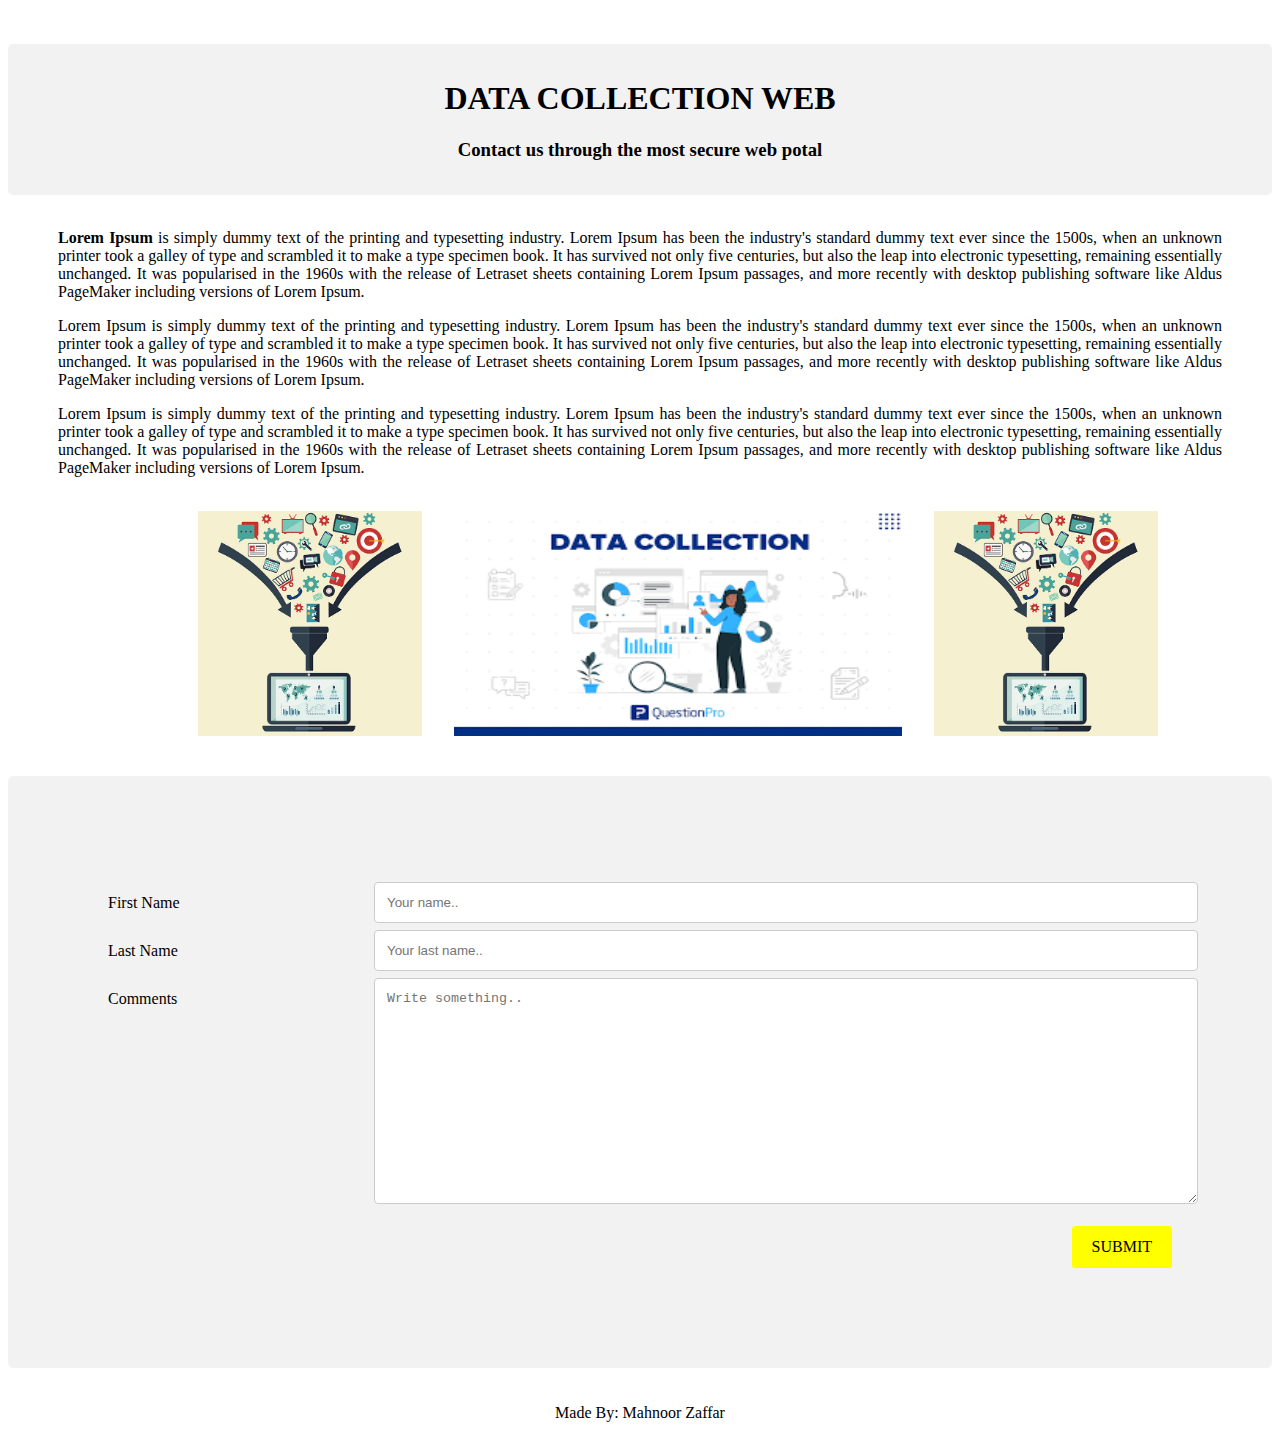
<file: index.html>
<!DOCTYPE html>
<html lang="en">

<head>
    <meta charset="UTF-8">
    <meta http-equiv="X-UA-Compatible" content="IE=edge">
    <meta name="viewport" content="width=device-width, initial-scale=1.0">
    <title>SOFTOO BOOCAMP</title>
    <link rel="stylesheet" href="style.css">
</head>

<body>
    <div class="nav">
        <ul>
            <li><a href="">HOME</a></li>
            <li><a href=" ">ABOUT</a></li>
            <li><a href="">CONTACT</a></li>
        </ul>
    </div>
    <br><br>
    <div class="heading">
        <h1>DATA COLLECTION WEB</h1>
        <h3>Contact us through the most secure web potal</h3>
    </div>
    
    <!-- <div class="links">
        <a href="https://www.google.com" target="blank" title="google.com">Google</a>
        <a href="" title="gmail.com">Gmail</a>
        <br>
        <br>
    </div>
    <div>
        <a href="https://www.w3schools.com" target="blank">
            <img src="[data-uri]"
                alt="w3schools logo" height=100 width="100" title="w3schools">
        </a>
    </div> -->
    <div class="paragraph">
        <br>
        <p><b>Lorem Ipsum</b> is simply dummy text of the printing and typesetting industry. Lorem Ipsum has been the
            industry's standard dummy text ever since the 1500s, when an unknown printer took a galley of type and
            scrambled it to make a type specimen book. It has survived not only five centuries, but also the leap into
            electronic typesetting, remaining essentially unchanged. It was popularised in the 1960s with the release of
            Letraset sheets containing Lorem Ipsum passages, and more recently with desktop publishing software like
            Aldus PageMaker including versions of Lorem Ipsum.
        </p>
        <p>Lorem Ipsum is simply dummy text of the printing and typesetting industry. Lorem Ipsum has been the
            industry's standard dummy text ever since the 1500s, when an unknown printer took a galley of type and
            scrambled it to make a type specimen book. It has survived not only five centuries, but also the leap into
            electronic typesetting, remaining essentially unchanged. It was popularised in the 1960s with the release of
            Letraset sheets containing Lorem Ipsum passages, and more recently with desktop publishing software like
            Aldus PageMaker including versions of Lorem Ipsum.
        </p>
        <p>Lorem Ipsum is simply dummy text of the printing and typesetting industry. Lorem Ipsum has been the
            industry's standard dummy text ever since the 1500s, when an unknown printer took a galley of type and
            scrambled it to make a type specimen book. It has survived not only five centuries, but also the leap into
            electronic typesetting, remaining essentially unchanged. It was popularised in the 1960s with the release of
            Letraset sheets containing Lorem Ipsum passages, and more recently with desktop publishing software like
            Aldus PageMaker including versions of Lorem Ipsum.
        </p>
    </div>
    <br>
    <div class="img">
        <img src="image.png" alt="data image" height="225" width="224"> &nbsp;&nbsp;&nbsp;&nbsp;&nbsp;&nbsp;
        <img src="download.png" alt="data image" height="225" width="448"> &nbsp;&nbsp;&nbsp;&nbsp;&nbsp;&nbsp;
        <img src="image.png" alt="data image" height="225" width="224"> 
    </div>
    <br><br>
    <div class="container">
        <form>
            <div class="row">
                <div class="col-25">
                    <label for="fname">First Name</label>
                </div>
                <div class="col-75">
                    <input type="text" id="fname" name="firstname" placeholder="Your name..">
                </div>
            </div>
            <div class="row">
                <div class="col-25">
                    <label for="lname">Last Name</label>
                </div>
                <div class="col-75">
                    <input type="text" id="lname" name="lastname" placeholder="Your last name..">
                </div>
            </div>
            <div class="row">
                <div class="col-25">
                    <label for="subject">Comments</label>
                </div>
                <div class="col-75">
                    <textarea id="subject" name="subject" placeholder="Write something.."
                        style="height:200px"></textarea>
                </div>
            </div>
            <br>
            <div class="row">
                <a href="table.html" target="_blank">SUBMIT</a>
            </div>
        </form>
    </div>
    <div class="footer">
        <br><br>
        <footer style="text-align: center">
            Made By: Mahnoor Zaffar
        </footer>
    </div>
</body>

</html>
</file>
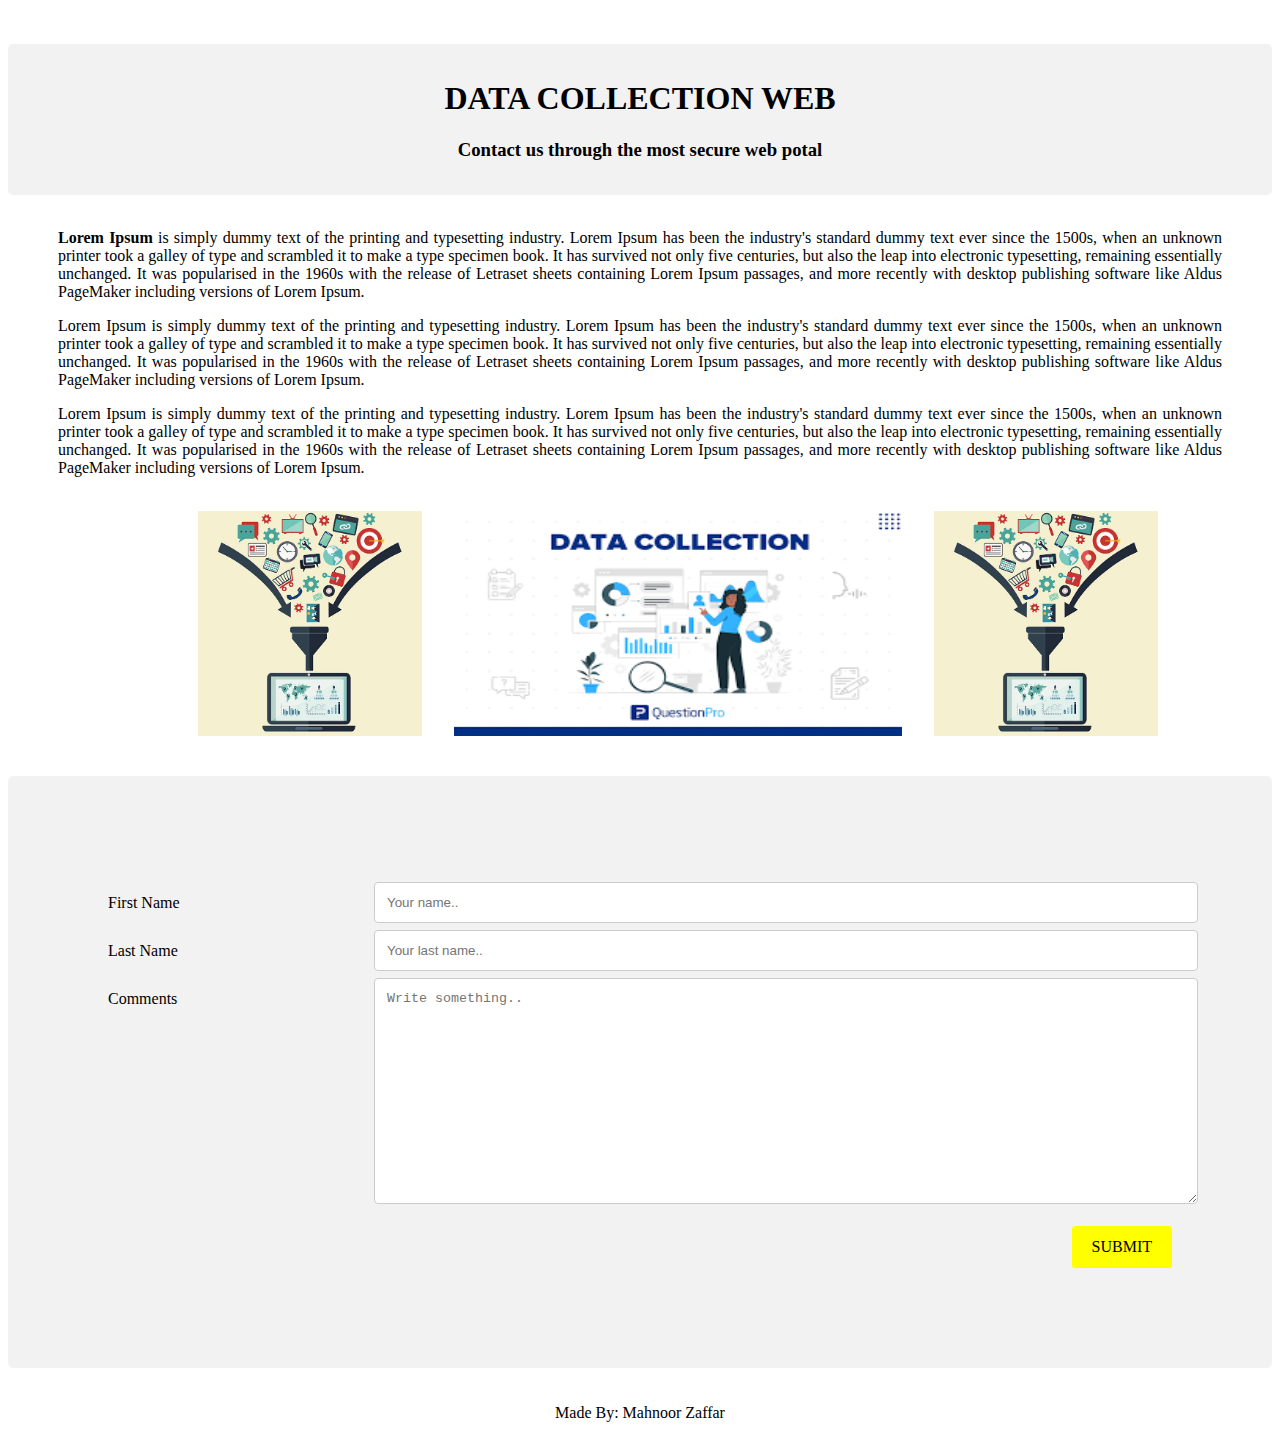
<file: HTML_Folder/index.html>
<!DOCTYPE html>
<html lang="en">

<head>
    <meta charset="UTF-8">
    <meta http-equiv="X-UA-Compatible" content="IE=edge">
    <meta name="viewport" content="width=device-width, initial-scale=1.0">
    <title>SOFTOO BOOCAMP</title>
    <link rel="stylesheet" href="style.css">
</head>

<body>
    <div class="nav">
        <ul>
            <li><a href="">HOME</a></li>
            <li><a href=" ">ABOUT</a></li>
            <li><a href="">CONTACT</a></li>
        </ul>
    </div>
    <br><br>
    <div class="heading">
        <h1>DATA COLLECTION WEB</h1>
        <h3>Contact us through the most secure web potal</h3>
    </div>
    
    <!-- <div class="links">
        <a href="https://www.google.com" target="blank" title="google.com">Google</a>
        <a href="" title="gmail.com">Gmail</a>
        <br>
        <br>
    </div>
    <div>
        <a href="https://www.w3schools.com" target="blank">
            <img src="[data-uri]"
                alt="w3schools logo" height=100 width="100" title="w3schools">
        </a>
    </div> -->
    <div class="paragraph">
        <br>
        <p><b>Lorem Ipsum</b> is simply dummy text of the printing and typesetting industry. Lorem Ipsum has been the
            industry's standard dummy text ever since the 1500s, when an unknown printer took a galley of type and
            scrambled it to make a type specimen book. It has survived not only five centuries, but also the leap into
            electronic typesetting, remaining essentially unchanged. It was popularised in the 1960s with the release of
            Letraset sheets containing Lorem Ipsum passages, and more recently with desktop publishing software like
            Aldus PageMaker including versions of Lorem Ipsum.
        </p>
        <p>Lorem Ipsum is simply dummy text of the printing and typesetting industry. Lorem Ipsum has been the
            industry's standard dummy text ever since the 1500s, when an unknown printer took a galley of type and
            scrambled it to make a type specimen book. It has survived not only five centuries, but also the leap into
            electronic typesetting, remaining essentially unchanged. It was popularised in the 1960s with the release of
            Letraset sheets containing Lorem Ipsum passages, and more recently with desktop publishing software like
            Aldus PageMaker including versions of Lorem Ipsum.
        </p>
        <p>Lorem Ipsum is simply dummy text of the printing and typesetting industry. Lorem Ipsum has been the
            industry's standard dummy text ever since the 1500s, when an unknown printer took a galley of type and
            scrambled it to make a type specimen book. It has survived not only five centuries, but also the leap into
            electronic typesetting, remaining essentially unchanged. It was popularised in the 1960s with the release of
            Letraset sheets containing Lorem Ipsum passages, and more recently with desktop publishing software like
            Aldus PageMaker including versions of Lorem Ipsum.
        </p>
    </div>
    <br>
    <div class="img">
        <img src="image.png" alt="data image" height="225" width="224"> &nbsp;&nbsp;&nbsp;&nbsp;&nbsp;&nbsp;
        <img src="download.png" alt="data image" height="225" width="448"> &nbsp;&nbsp;&nbsp;&nbsp;&nbsp;&nbsp;
        <img src="image.png" alt="data image" height="225" width="224"> 
    </div>
    <br><br>
    <div class="container">
        <form>
            <div class="row">
                <div class="col-25">
                    <label for="fname">First Name</label>
                </div>
                <div class="col-75">
                    <input type="text" id="fname" name="firstname" placeholder="Your name..">
                </div>
            </div>
            <div class="row">
                <div class="col-25">
                    <label for="lname">Last Name</label>
                </div>
                <div class="col-75">
                    <input type="text" id="lname" name="lastname" placeholder="Your last name..">
                </div>
            </div>
            <div class="row">
                <div class="col-25">
                    <label for="subject">Comments</label>
                </div>
                <div class="col-75">
                    <textarea id="subject" name="subject" placeholder="Write something.."
                        style="height:200px"></textarea>
                </div>
            </div>
            <br>
            <div class="row">
                <a href="table.html" target="_blank">SUBMIT</a>
            </div>
        </form>
    </div>
    <div class="footer">
        <br><br>
        <footer style="text-align: center">
            Made By: Mahnoor Zaffar
        </footer>
    </div>
</body>

</html>
</file>
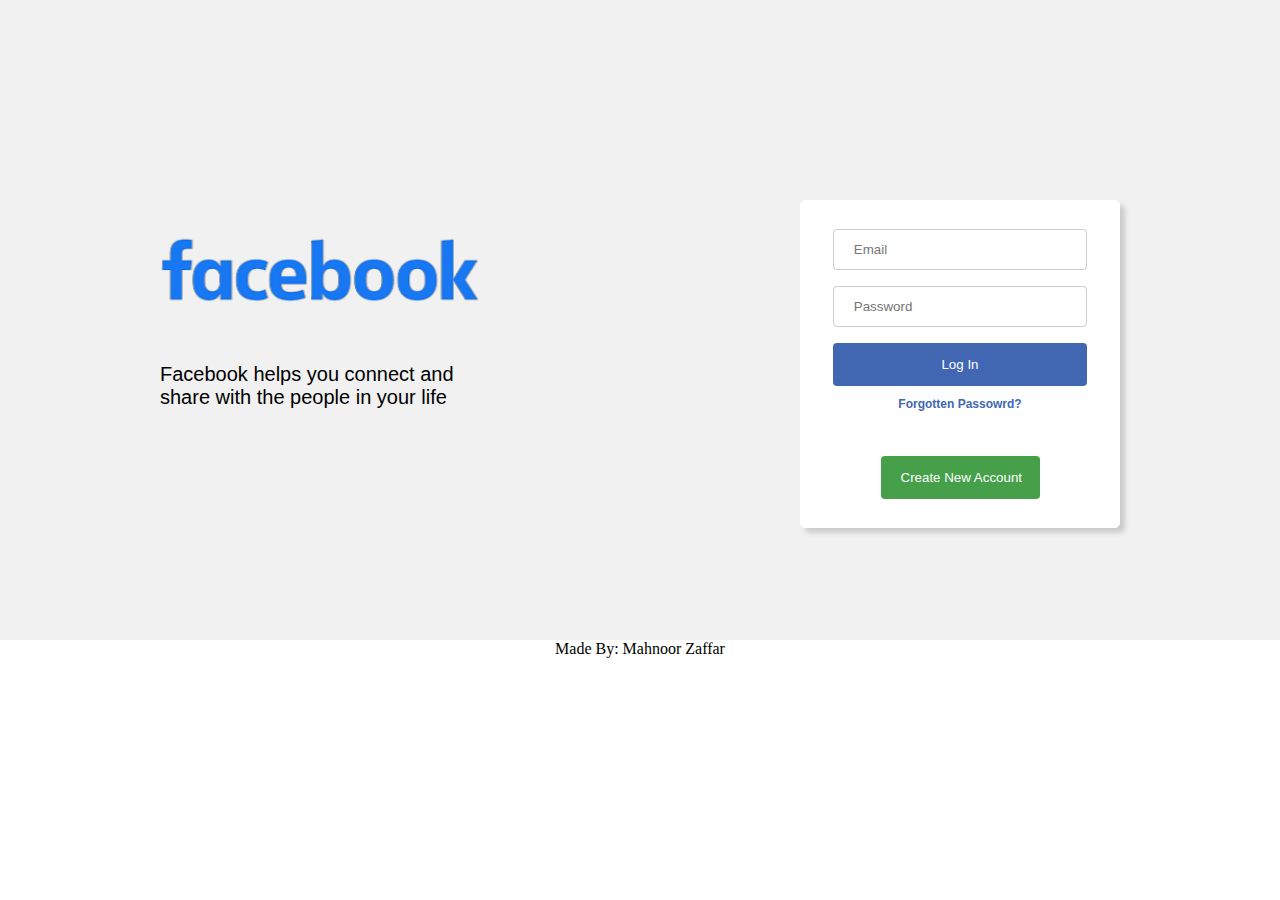
<file: HTML_Folder/Day 3/index.html>
<!DOCTYPE html>
<html lang="en">
<head>
    <meta charset="UTF-8">
    <meta http-equiv="X-UA-Compatible" content="IE=edge">
    <meta name="viewport" content="width=device-width, initial-scale=1.0">
    <title>Day 03 | Softoo</title>
    <link rel="stylesheet" href="styles.css">
</head>
<body>
    <div class="row">
        <div class="column" style="background-color:#f1f1f1; align-items: justify;">
            <div class="logo">
                <img src="logo1.png" alt="Facebook_logo" style="width: 100%";>
                <p>Facebook helps you connect and share with the people in your life</p>
            </div>
        </div>
        <div class="column" style="background-color:#f1f1f1;">
            <div class="container" style="background-color: white;">
                <div class="log">
                    <input type="email" id="email" name="email" placeholder="Email"><br>
                    <input type="text" id="passowrd" name="password" placeholder="Password"><br>
                    <input type="submit" value="Log In"><br>
                    <a href=""><b>Forgotten Passowrd?</b></a>
                </div>
                <div class="button">
                    <br><br>
                    <input type="submit" value="Create New Account" style="width: 50%; background-color: #45a049;">
                </div>
            </div>
        </div>
    </div>
    <div class="footer">
        <footer style="text-align:center">
            Made By: Mahnoor Zaffar
        </footer>
    </div>
</body>
</html>
</file>
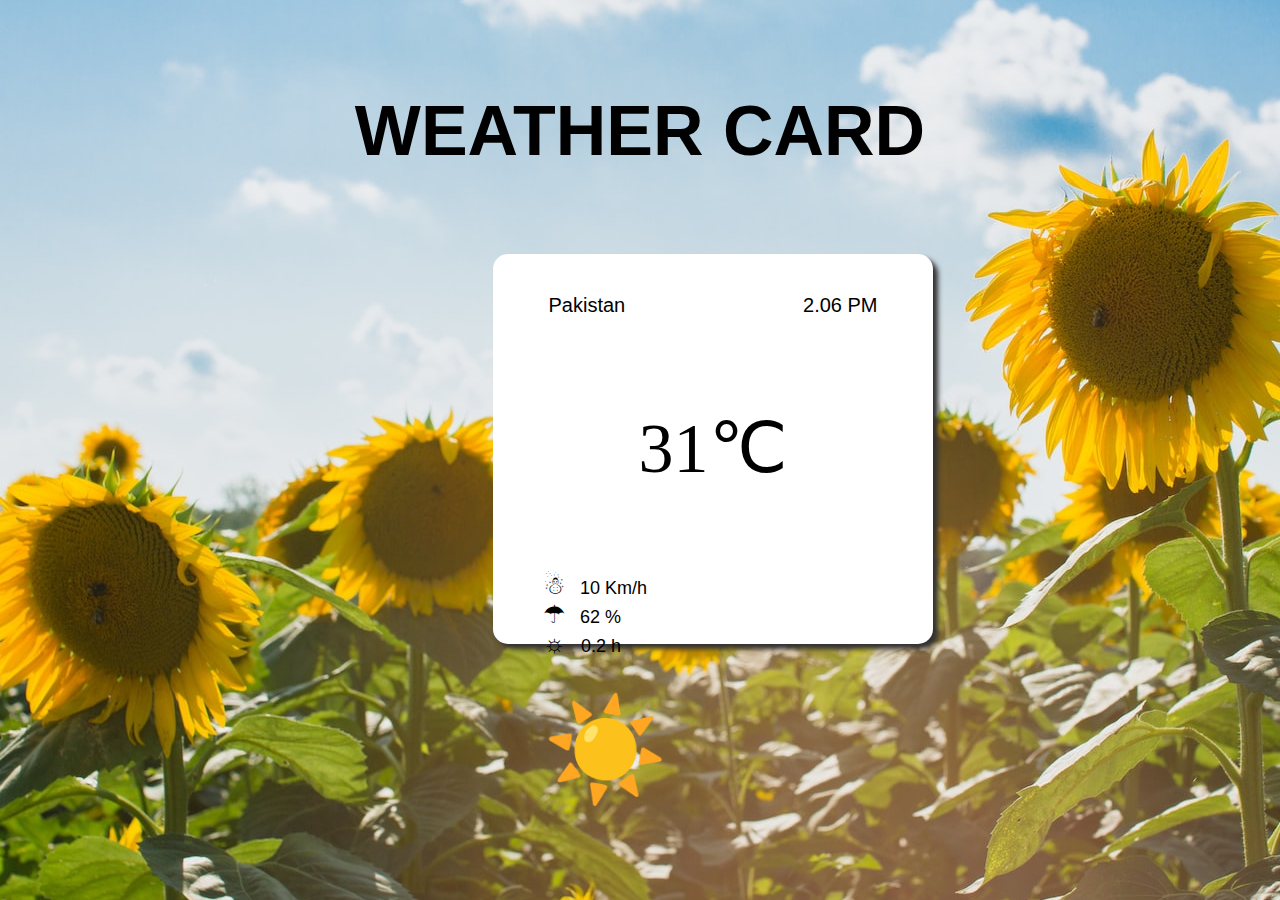
<file: HTML_Folder/Day_4/index.html>
<!DOCTYPE html>
<html lang="en">
<head>
    <meta charset="UTF-8">
    <meta http-equiv="X-UA-Compatible" content="IE=edge">
    <meta name="viewport" content="width=device-width, initial-scale=1.0">
    <title>Day 4| Softoo </title>
    <link rel="stylesheet" href="https://cdnjs.cloudflare.com/ajax/libs/font-awesome/6.0.0/css/all.min.css">
    <link href="https://cdn.jsdelivr.net/npm/bootstrap@5.2.0/dist/css/bootstrap.min.css" rel="stylesheet" integrity="sha384-gH2yIJqKdNHPEq0n4Mqa/HGKIhSkIHeL5AyhkYV8i59U5AR6csBvApHHNl/vI1Bx" crossorigin="anonymous">
    <link rel="stylesheet" href="styles.css">
</head>
<body>
    <div class="heading">
        <br><br>
        <h1>WEATHER CARD</h1>
        <br><br>
    </div>
    <div class="card">
        <div class="loc">
            <p>Pakistan&nbsp;&nbsp;&nbsp;&nbsp;&nbsp;&nbsp;&nbsp;&nbsp;&nbsp;&nbsp;&nbsp;&nbsp;&nbsp;&nbsp;&nbsp;&nbsp;&nbsp;&nbsp;&nbsp;&nbsp;&nbsp;&nbsp;&nbsp;&nbsp;&nbsp;&nbsp;&nbsp;&nbsp;&nbsp;&nbsp;&nbsp;&nbsp;2.06 PM </p>
        </div>
        <div class="temp">
            <p class="main" style="font-family:'Times New Roman';">31<span style="font-size: 70px;">&#8451;</span></p>
        </div>
        <div class="ref">
            <div class="column">
                
                <li><span>&#x2603;</span>&nbsp;&nbsp;&nbsp;10 Km/h</li>
                <li><span>&#x2602;</span>&nbsp;&nbsp;&nbsp;62 % </li>

                <li><span>&#x263C;</span>&nbsp;&nbsp;&nbsp;0.2 h</li>
            </div>
            <div class="column">
                <li style="font-size:100px;">&#x2600;&#xfe0f;</li>
                <!-- <i class="fa-sharp fa-solid fa-sun" style="font-size: 88px;"></i> -->
        
            </div>
        </div>
    </div>
</body>
</html>
</file>
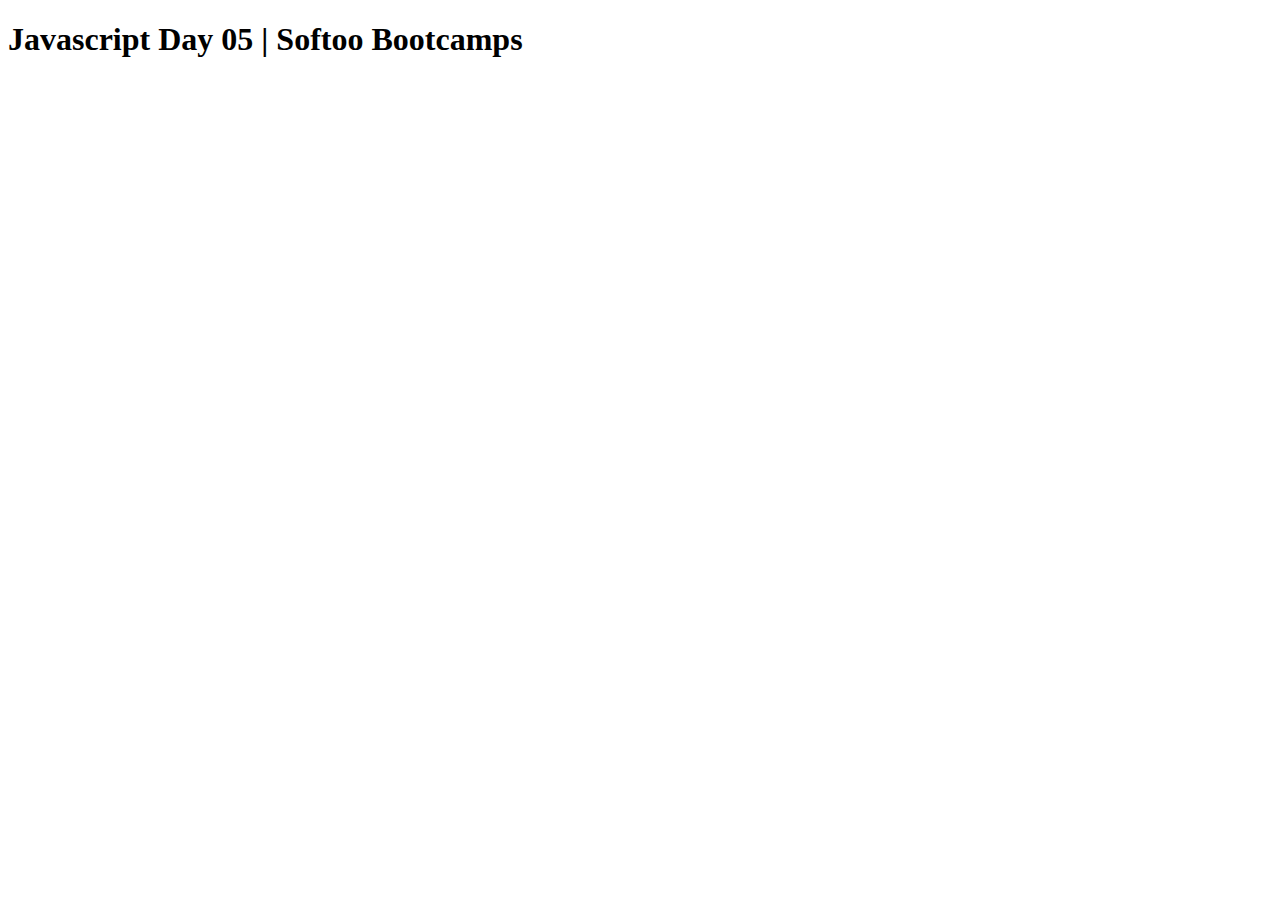
<file: JavaScript/Day_05/index.html>
<!DOCTYPE html>
<html lang="en">
<head>
    <meta charset="UTF-8">
    <meta http-equiv="X-UA-Compatible" content="IE=edge">
    <meta name="viewport" content="width=device-width, initial-scale=1.0">
    <title>Javascript start | Day 05</title>
</head>
<body>
    <h1>Javascript Day 05 | Softoo Bootcamps</h1>
    <script>
//--------------------------------------Programs for two variables------------------
        let num1 = 25;
        let num2 = 11;
        var sum = num1 + num2;
        console.log(sum);
        var sub = num1 - num2;
        console.log(sub);
        var multiply =num1*num2;
        console.log(multiply);
        var div = num1/num2;
        console.log(div);
//-----------------object deceleration-------------------------------------------------
        const person = {
        firstName: "John",
        lastName: "Doe",
        age: 50,
        eyeColor: "blue"
        };
        console.log(person);
//----------------------------------object car----------------------------------------------    
        const car ={
            model: "audi",
            year: 2020,
            body: "original",
            color: "black",
            type: "automatic"
        };
        console.log(car);
// ---------------------object laptop-------------------------------------------------------
        const laptop = {
            model:"macbook",
            year: 2017,
            touchBar: true,
            color:"silver",
            keys: "butterfly",
        };
        console.log(laptop);

//-----------------------declare array and sorting-------------------------------------
        const fruits = ["Banana", "Orange", "Apple", "Mango","pineapple", "avocado", "kiwi"];
        fruits.sort(function(a, b){return a-b});
        let lowest = fruits[0];
        console.log(fruits);

        const points = [20, 25, 85, 65, 78 , 12 ,01, 82];
        points.sort(function(a, b){return a-b});                                
        let highest = points[85];
        console.log(points); 


    </script>
</body>
</html>
</file>
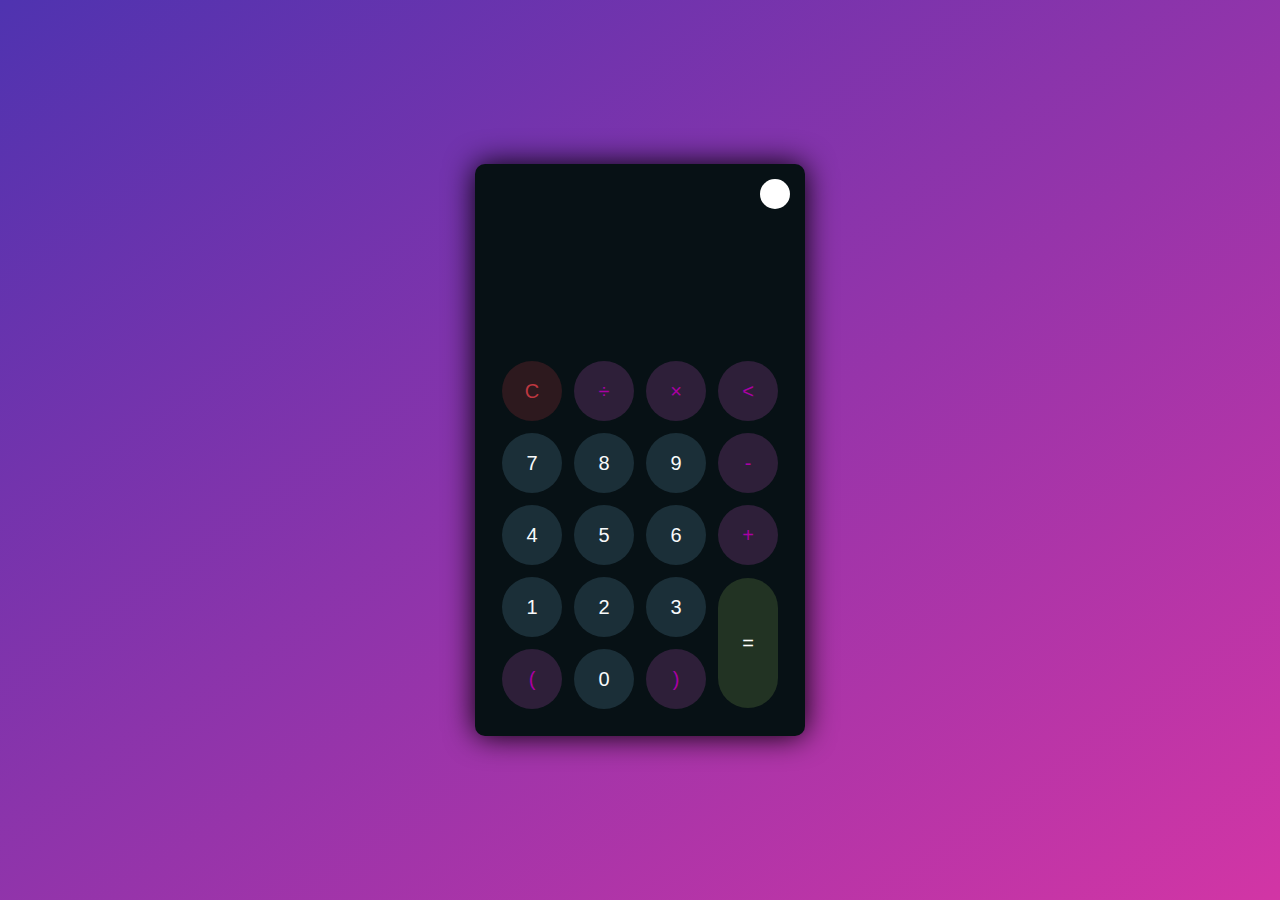
<file: JavaScript/Day_06/JavaScript Calculator/Index.html>
<!DOCTYPE html>
<html lang="en">
<head>
    <meta charset="UTF-8">
    <meta http-equiv="X-UA-Compatible" content="IE=edge">
    <meta name="viewport" content="width=device-width, initial-scale=1.0">
    <link rel="stylesheet" href="styles.css">
    <title>Title</title>
</head>
<body>
    <div class="container">
        <div class="calculator dark">
            <div class="theme-toggler active">
                <i class="toggler-icon"></i>
            </div>
            <div class="display-screen">
                <div id="display"></div>
            </div>
            <div class="buttons">
                <table>
                    <tr>
                        <td><button class="btn-operator" id="clear">C</button></td>
                        <td><button class="btn-operator" id="/">&divide;</button></td>
                        <td><button class="btn-operator" id="*">&times;</button></td>
                        <td><button class="btn-operator" id="backspace"><</button></td>
                    </tr>
                    <tr>
                        <td><button class="btn-number" id="7">7</button></td>
                        <td><button class="btn-number" id="8">8</button></td>
                        <td><button class="btn-number" id="9">9</button></td>
                        <td><button class="btn-operator" id="-">-</button></td>
                    </tr>
                    <tr>
                        <td><button class="btn-number" id="4">4</button></td>
                        <td><button class="btn-number" id="5">5</button></td>
                        <td><button class="btn-number" id="6">6</button></td>
                        <td><button class="btn-operator" id="+">+</button></td>
                    </tr>
                    <tr>
                        <td><button class="btn-number" id="1">1</button></td>
                        <td><button class="btn-number" id="2">2</button></td>
                        <td><button class="btn-number" id="3">3</button></td>
                        <td rowspan="2"><button class="btn-equal" id="equal">=</button></td>
                    </tr>
                    <tr>
                        <td><button class="btn-operator" id="(">(</button></td>
                        <td><button class="btn-number" id="0">0</button></td>
                        <td><button class="btn-operator" id=")">)</button></td>
                    </tr>
                </table>
            </div>
        </div>
    </div>
    <script src="index.js"></script>
</body>
</html>
</file>
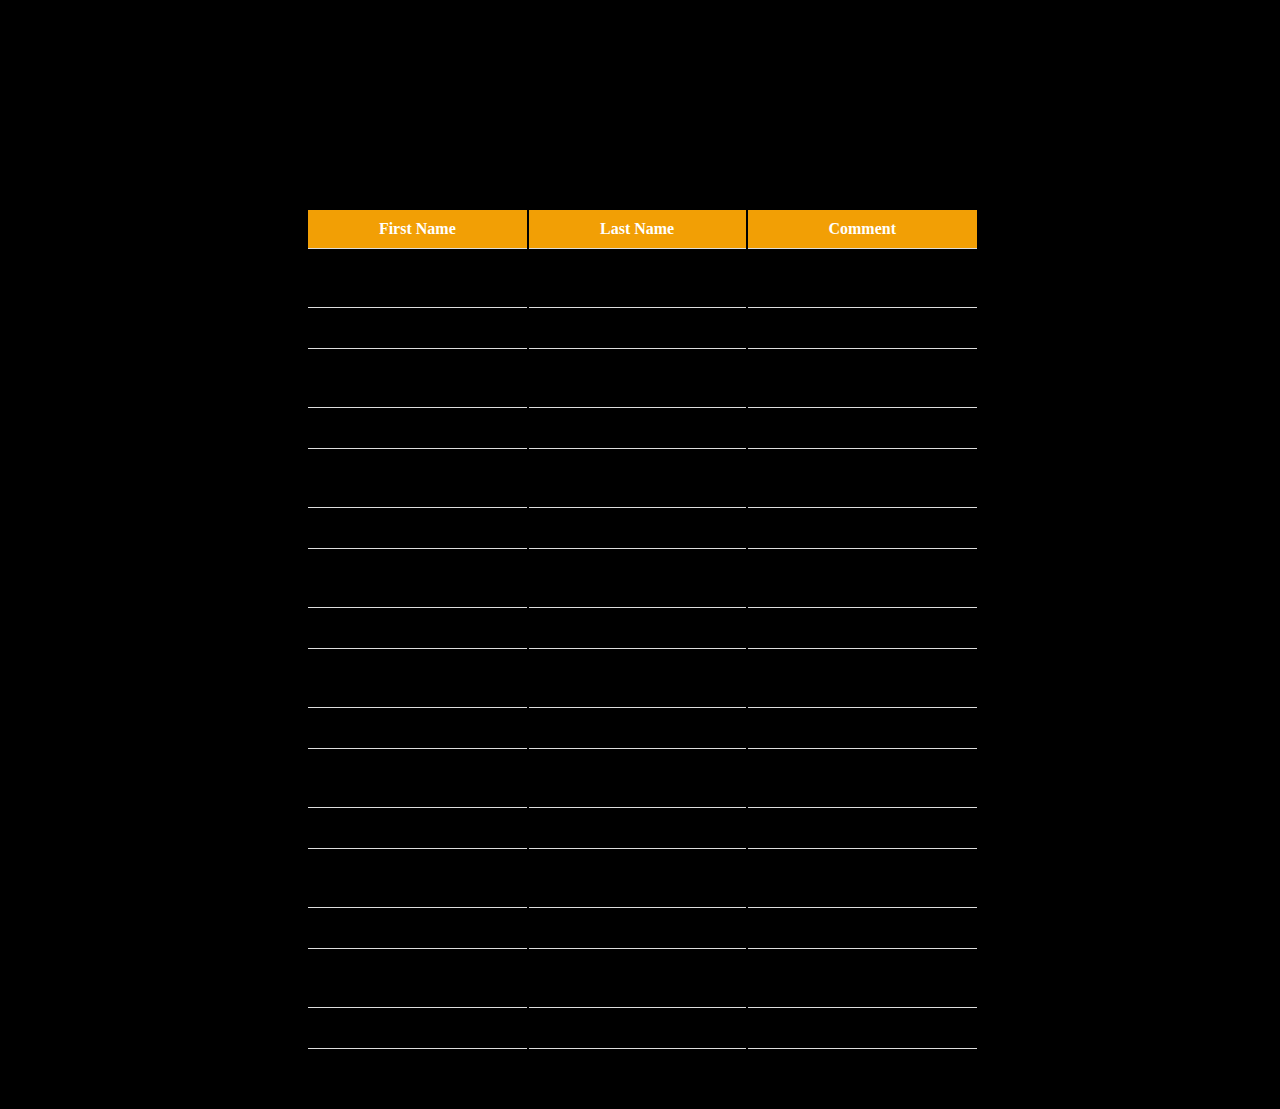
<file: table.html>
<!DOCTYPE html>
<html lang="en">
<head>
    <meta charset="UTF-8">
    <meta http-equiv="X-UA-Compatible" content="IE=edge">
    <meta name="viewport" content="width=device-width, initial-scale=1.0">
    <title>Table HTML</title>
    <link rel="stylesheet" href="table.css">
</head>
<body>
    <br><br>
    <h1>This is a Table Website</h1>
    <p>In publishing and graphic design, Lorem ipsum is a placeholder text commonly used to demonstrate the visual form of a document or a typeface without relying on meaningful content. Lorem</p>
    <div class="table" id="costumers">
            <table>
                <tr>
                <th>First Name</th>
                <th>Last Name</th>
                <th>Comment</th>
                </tr>
                <tr>
                    <td>Mahnoor </td>
                    <td>Zaffar </td>
                    <td>something else </td>
                </tr>
                <tr>
                    <td>Saba  </td>
                    <td>Siddique </td>
                    <td>Something </td>
                </tr>
                <tr>
                    <td>Mahnoor </td>
                    <td>Zaffar </td>
                    <td>somthing else </td>
                </tr>
                <tr>
                    <td>Saba  </td>
                    <td>Siddique </td>
                    <td>Something </td>
                </tr>
                <tr>
                    <td>Mahnoor </td>
                    <td>Zaffar </td>
                    <td>somthing else </td>
                </tr>
                <tr>
                    <td>Saba  </td>
                    <td>Siddique </td>
                    <td>Something </td>
                </tr>
                <tr>
                    <td>Mahnoor </td>
                    <td>Zaffar </td>
                    <td>somthing else </td>
                </tr>
                <tr>
                    <td>Saba  </td>
                    <td>Siddique </td>
                    <td>Something </td>
                </tr>
                <tr>
                    <td>Mahnoor </td>
                    <td>Zaffar </td>
                    <td>somthing else </td>
                </tr>
                <tr>
                    <td>Saba  </td>
                    <td>Siddique </td>
                    <td>Something </td>
                </tr>
                <tr>
                    <td>Mahnoor </td>
                    <td>Zaffar </td>
                    <td>somthing else </td>
                </tr>
                <tr>
                    <td>Saba  </td>
                    <td>Siddique </td>
                    <td>Something </td>
                </tr>
                <tr>
                    <td>Mahnoor </td>
                    <td>Zaffar </td>
                    <td>somthing else </td>
                </tr>
                <tr>
                    <td>Saba  </td>
                    <td>Siddique </td>
                    <td>Something </td>
                </tr>
                <tr>
                    <td>Mahnoor </td>
                    <td>Zaffar </td>
                    <td>somthing else </td>
                </tr>
                <tr>
                    <td>Saba  </td>
                    <td>Siddique </td>
                    <td>Something </td>
                </tr>
            </table>
    </div>
</body>
</html>
</file>
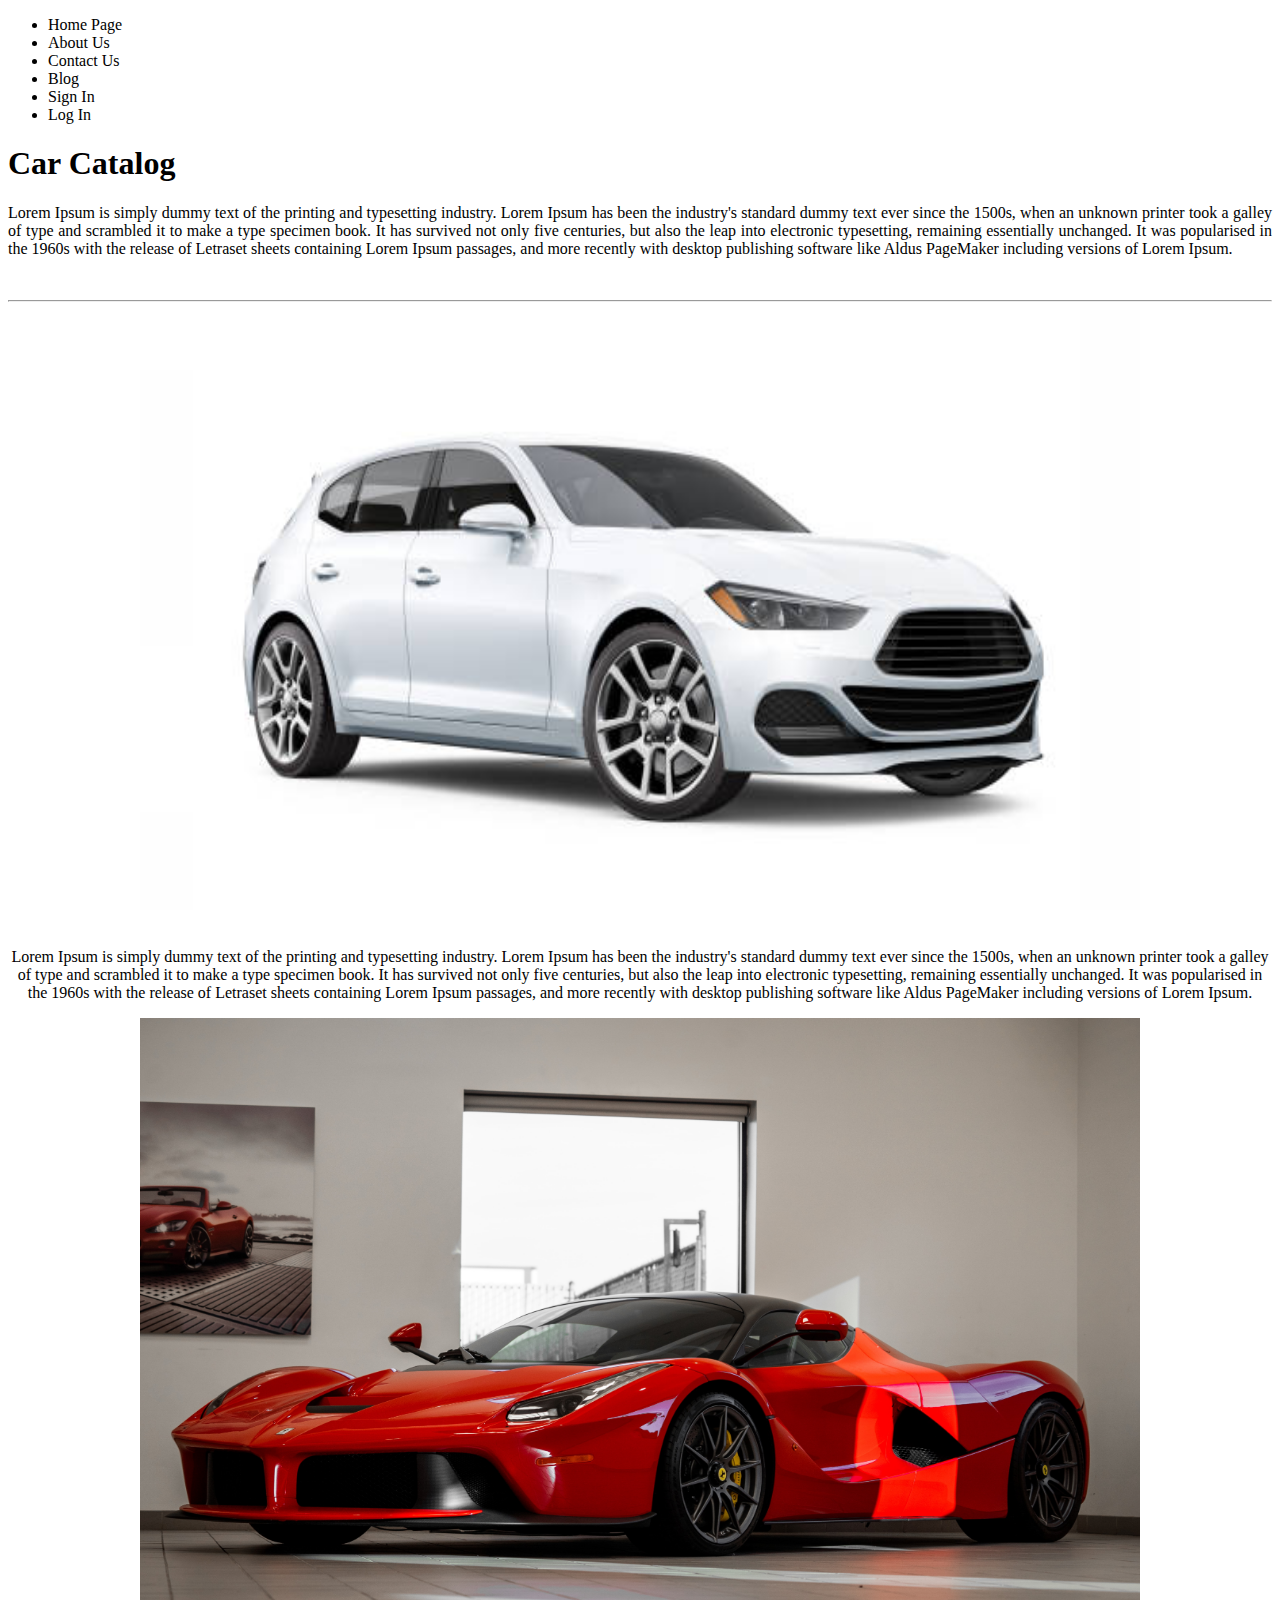
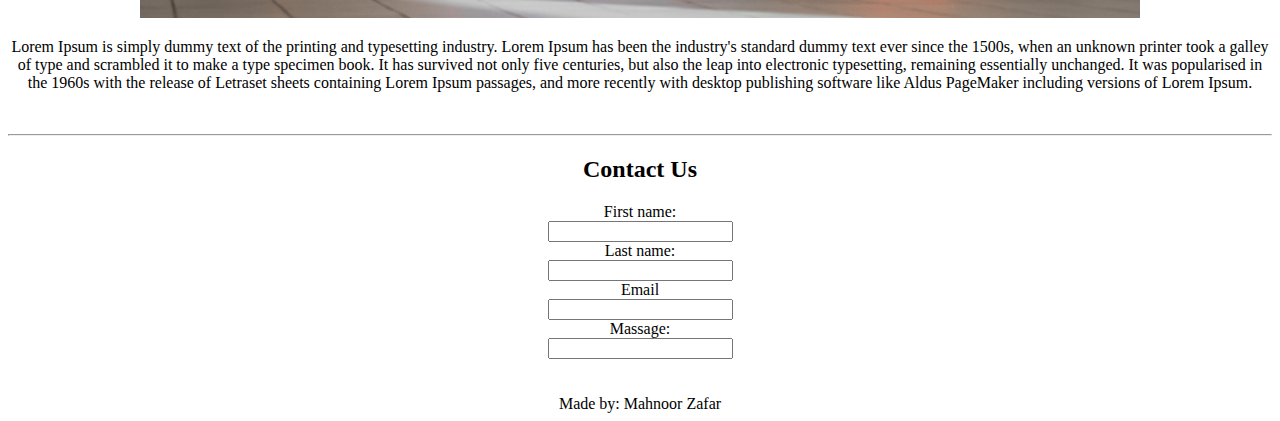
<file: HTML_Folder/Index1.html>
<!DOCTYPE html>
<html lang="en">
<head>
    <meta charset="UTF-8">
    <meta http-equiv="X-UA-Compatible" content="IE=edge">
    <meta name="viewport" content="width=device-width, initial-scale=1.0">
    <title>HTML Task</title>
</head>
<body>
    <nav>
        <ul>
            <li>Home Page</li>
            <li>About Us</li>
            <li>Contact Us</li>
            <li>Blog</li>
            <li>Sign In</li>
            <li>Log In</li>
        </ul>
    </nav>
    <div class="main" style="text-align:justify">
        <h1>Car Catalog</h1>
        <p>Lorem Ipsum is simply dummy text of the printing and typesetting industry. Lorem Ipsum has been the industry's standard dummy text ever since the 1500s, when an unknown printer took a galley of type and scrambled it to make a type specimen book. It has survived not only five centuries, but also the leap into electronic typesetting, remaining essentially unchanged. It was popularised in the 1960s with the release of Letraset sheets containing Lorem Ipsum passages, and more recently with desktop publishing software like Aldus PageMaker including versions of Lorem Ipsum.
        </p>
        <br>
        <hr>
    </div>
    <div class="body" style="text-align: center;">
        <img src="car2.png" alt="car one" style="width:1000px;height:600px;">
        <br>
        <br>
        <p>Lorem Ipsum is simply dummy text of the printing and typesetting industry. Lorem Ipsum has been the industry's standard dummy text ever since the 1500s, when an unknown printer took a galley of type and scrambled it to make a type specimen book. It has survived not only five centuries, but also the leap into electronic typesetting, remaining essentially unchanged. It was popularised in the 1960s with the release of Letraset sheets containing Lorem Ipsum passages, and more recently with desktop publishing software like Aldus PageMaker including versions of Lorem Ipsum.
        </p>
        <img src="car3.jpg" alt="car 2" style="width:1000px;height:600px;">
        <p>Lorem Ipsum is simply dummy text of the printing and typesetting industry. Lorem Ipsum has been the industry's standard dummy text ever since the 1500s, when an unknown printer took a galley of type and scrambled it to make a type specimen book. It has survived not only five centuries, but also the leap into electronic typesetting, remaining essentially unchanged. It was popularised in the 1960s with the release of Letraset sheets containing Lorem Ipsum passages, and more recently with desktop publishing software like Aldus PageMaker including versions of Lorem Ipsum.
        </p>
        <br>
    </div>
    <hr>
    <div style="text-align: center;">
    <h2>Contact Us</h2>
    <form>
        <label for="fname">First name:</label><br>
        <input type="text" id="fname" name="fname"><br>
        <label for="lname">Last name:</label><br>
        <input type="text" id="lname" name="lname"><br>
        <label for="email">Email</label><br>
        <input type="email" id="email" name="email"><br>
        <label for="comment">Massage: </label><br>
        <input type="text" id="message" name="message">
    </form>
    </div>
    <br>
    <br>
    <footer style="text-align: center">
        Made by: Mahnoor Zafar
    </footer>
</body>
</html>
</file>
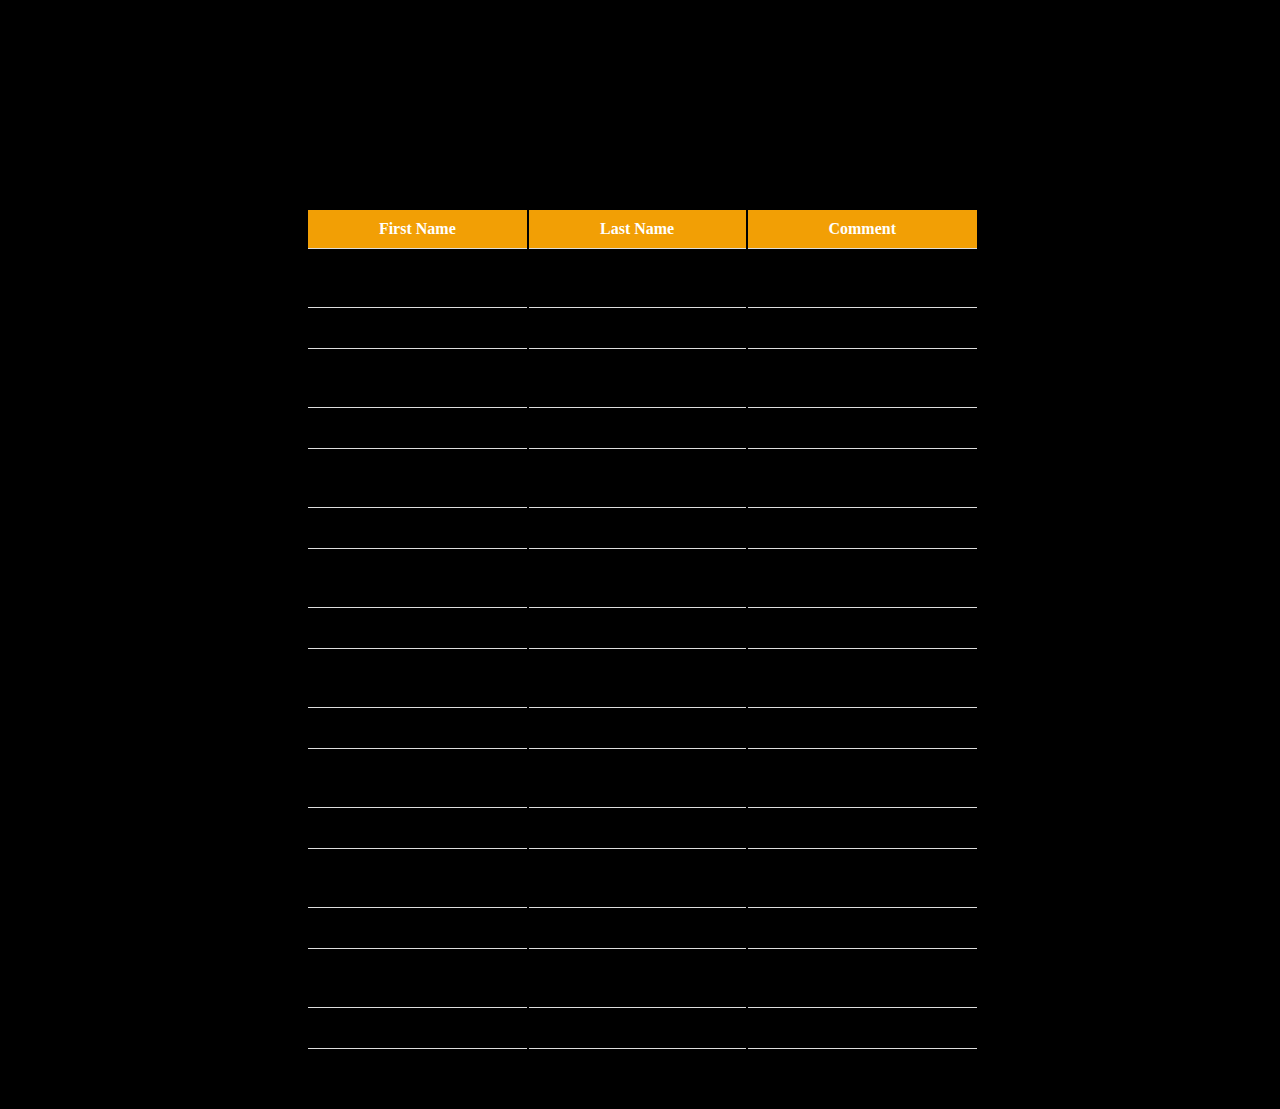
<file: HTML_Folder/table.html>
<!DOCTYPE html>
<html lang="en">
<head>
    <meta charset="UTF-8">
    <meta http-equiv="X-UA-Compatible" content="IE=edge">
    <meta name="viewport" content="width=device-width, initial-scale=1.0">
    <title>Table HTML</title>
    <link rel="stylesheet" href="table.css">
</head>
<body>
    <br><br>
    <h1>This is a Table Website</h1>
    <p>In publishing and graphic design, Lorem ipsum is a placeholder text commonly used to demonstrate the visual form of a document or a typeface without relying on meaningful content. Lorem</p>
    <div class="table" id="costumers">
            <table>
                <tr>
                <th>First Name</th>
                <th>Last Name</th>
                <th>Comment</th>
                </tr>
                <tr>
                    <td>Mahnoor </td>
                    <td>Zaffar </td>
                    <td>something else </td>
                </tr>
                <tr>
                    <td>Saba  </td>
                    <td>Siddique </td>
                    <td>Something </td>
                </tr>
                <tr>
                    <td>Mahnoor </td>
                    <td>Zaffar </td>
                    <td>somthing else </td>
                </tr>
                <tr>
                    <td>Saba  </td>
                    <td>Siddique </td>
                    <td>Something </td>
                </tr>
                <tr>
                    <td>Mahnoor </td>
                    <td>Zaffar </td>
                    <td>somthing else </td>
                </tr>
                <tr>
                    <td>Saba  </td>
                    <td>Siddique </td>
                    <td>Something </td>
                </tr>
                <tr>
                    <td>Mahnoor </td>
                    <td>Zaffar </td>
                    <td>somthing else </td>
                </tr>
                <tr>
                    <td>Saba  </td>
                    <td>Siddique </td>
                    <td>Something </td>
                </tr>
                <tr>
                    <td>Mahnoor </td>
                    <td>Zaffar </td>
                    <td>somthing else </td>
                </tr>
                <tr>
                    <td>Saba  </td>
                    <td>Siddique </td>
                    <td>Something </td>
                </tr>
                <tr>
                    <td>Mahnoor </td>
                    <td>Zaffar </td>
                    <td>somthing else </td>
                </tr>
                <tr>
                    <td>Saba  </td>
                    <td>Siddique </td>
                    <td>Something </td>
                </tr>
                <tr>
                    <td>Mahnoor </td>
                    <td>Zaffar </td>
                    <td>somthing else </td>
                </tr>
                <tr>
                    <td>Saba  </td>
                    <td>Siddique </td>
                    <td>Something </td>
                </tr>
                <tr>
                    <td>Mahnoor </td>
                    <td>Zaffar </td>
                    <td>somthing else </td>
                </tr>
                <tr>
                    <td>Saba  </td>
                    <td>Siddique </td>
                    <td>Something </td>
                </tr>
            </table>
    </div>
</body>
</html>
</file>
<file: style.css>
.heading {
    text-align: center;
    display: block;
    border-radius: 5px;
    background-color: #f2f2f2;
    padding: 15px;
}
/* -----------------nav bar styling--------------------------------- */
ul {
    list-style-type: none;
    margin: 0;
    padding: 0;
}
li a {
    display: block;
    float: right;
    padding: 10px;
    text-decoration: none;
    color: white;
}

li a:hover , a:active{
    color: black;
    background-color: yellow;
    padding: 12px;
}
/* ---------------------------------------------------------------------- */
/* ------------------paragragh styling----------------------------------- */
.paragraph{
    align-items: center;
    text-align: justify;
    padding-left: 50px;
    padding-right: 50px;
}
/* ------------------------------------------------------------------------ */
/* ---------------------images styling------------------------------------- */
.img {
    padding-left: 190px;
}
/* ----------------------------------------------------------------------- */
/*--------------------- form styling -------------------------------------*/
.container {
    border-radius: 5px;
    background-color: #f2f2f2;
    padding: 100px;
}

input[type=text],
select,
textarea {
    width: 100%;
    padding: 12px;
    border: 1px solid #ccc;
    border-radius: 4px;
    resize: vertical;
}

label {
    padding: 12px 12px 12px 0;
    display: inline-block;
}

.row a {
    text-decoration: none;
    background-color: yellow;
    color: black; 
    padding: 12px 20px;
    border: none;
    border-radius: 3px;
    cursor: pointer;
    float: right;
    font-family: 'Times New Roman', Times, serif;

}

.row a:hover {
    color: white;
    background-color: #f29f05;
}

.col-25 {
    float: left;
    width: 25%;
    margin-top: 6px;
}

.col-75 {
    float: left;
    width: 75%;
    margin-top: 6px;
}

/* Clear floats after the columns */
.row:after {
    content: "";
    display: table;
    clear: both;
}
/* ------------------------------------------------------------------- */
</file>
<file: HTML_Folder/style.css>
.heading {
    text-align: center;
    display: block;
    border-radius: 5px;
    background-color: #f2f2f2;
    padding: 15px;
}
/* -----------------nav bar styling--------------------------------- */
ul {
    list-style-type: none;
    margin: 0;
    padding: 0;
}
li a {
    display: block;
    float: right;
    padding: 10px;
    text-decoration: none;
    color: white;
}

li a:hover , a:active{
    color: black;
    background-color: yellow;
    padding: 12px;
}
/* ---------------------------------------------------------------------- */
/* ------------------paragragh styling----------------------------------- */
.paragraph{
    align-items: center;
    text-align: justify;
    padding-left: 50px;
    padding-right: 50px;
}
/* ------------------------------------------------------------------------ */
/* ---------------------images styling------------------------------------- */
.img {
    padding-left: 190px;
}
/* ----------------------------------------------------------------------- */
/*--------------------- form styling -------------------------------------*/
.container {
    border-radius: 5px;
    background-color: #f2f2f2;
    padding: 100px;
}

input[type=text],
select,
textarea {
    width: 100%;
    padding: 12px;
    border: 1px solid #ccc;
    border-radius: 4px;
    resize: vertical;
}

label {
    padding: 12px 12px 12px 0;
    display: inline-block;
}

.row a {
    text-decoration: none;
    background-color: yellow;
    color: black; 
    padding: 12px 20px;
    border: none;
    border-radius: 3px;
    cursor: pointer;
    float: right;
    font-family: 'Times New Roman', Times, serif;

}

.row a:hover {
    color: white;
    background-color: #f29f05;
}

.col-25 {
    float: left;
    width: 25%;
    margin-top: 6px;
}

.col-75 {
    float: left;
    width: 75%;
    margin-top: 6px;
}

/* Clear floats after the columns */
.row:after {
    content: "";
    display: table;
    clear: both;
}
/* ------------------------------------------------------------------- */
</file>
<file: HTML_Folder/Day 3/styles.css>
body {
    background-color: white;
    margin: 0px;
    padding: 0px;

}
/* -------------------------creating two columns------------------------------------------------------------------- */
* {
    box-sizing: border-box;
}
.column {
    float: left;
    width: 50%;
    padding: 10px;
    height: 640px;
    padding: 200px 160px;
}
.row:after {
    content: "";
    display: table;
    clear: both;
}
/* -----------------------main style properties------------------------------------------------------------------ ---*/

p{
    font-family: helvetica;
    font-size: 20px;
}
.logo {
    align-items: center;
    
}
.container {
    box-shadow: 5px 5px 5px #ccc;
    align-items: center;
    text-align: center;
    padding: 20px 0px;
    border: 1px solid white;
    border-radius: 5px; 
}
.container a {
    text-decoration: none;
    color:#4267B2;
    font-family: helvetica;
    font-size: 12px;
}
/* --------------------------------buttons styling---------------------------------------------------------------- */
input, select {
    width: 80%;
    padding: 12px 20px;
    margin: 8px 0;
    display: inline-block;
    border: 1px solid #ccc;
    border-radius: 4px;
    box-sizing: border-box;
}

input[type=submit] {
    width: 80%;
    background-color: #4267B2;
    color: white;
    padding: 14px 20px;
    margin: 8px 0;
    border: none;
    border-radius: 4px;
    cursor: pointer;
}

input[type=submit]:hover {
    background-color: #2b4475;
}
/* ------------------------------responsive ness--------------------------------------------------------------- */
@media only screen and (max-width: 600px) {
.column {
        width: 100%;
    }
}
</file>
<file: HTML_Folder/Day_4/styles.css>
body {
    background-image:url(sunny.jpg);
    background-repeat: no-repeat;
    background-attachment: fixed;
    background-position: center;
    /* opacity: 0.75; */
}
h1 {
    font-size: 70px;
    font-family: helvetica;
}
.heading {
    text-align: center;
}
.loc {
    display:inline-block;
}
.card {
    display: block;
    background-color: white;
    border-radius: 15px;
    text-align: center;
    margin-left: 485px;
    width: 400px;
    height: 350px;
    padding: 20px;
    box-shadow: 5px 5px 5px #333232;
}

.column {
    float: left;
    width: 50%;
    height: 100px;
    padding: 10px 10px;
    text-align: justify;
    
}
.ref {
    text-align: center;
    align-items: center;
    padding: 2px 20px;
}
.ref:after {
    content: "";
    display: table;
    clear: both;

    
}
p {
    font-size: 20px;
    font-family: helvetica;
}
.main {
    font-size: 70px;
}
li {
    font-size: 18px;
    font-family: helvetica;
    list-style-type: none;

}
p .icon {
    font-size: 25px;
}
span {
    font-size: 25px;
}
</file>
<file: JavaScript/Day_06/JavaScript Calculator/styles.css>
* {
    padding: 0;
    margin: 0;
    box-sizing: border-box;
    outline: 0;
    transition: all 0.5s ease;
}

body {
    font-family: sans-serif;
}

a {
    text-decoration: none;
    color: #fff;
}

body {
    background-image: linear-gradient( to bottom right, rgba(79,51,176,1.0),rgba(210,53,165));
}

.container {
    height: 100vh;
    width: 100vw;
    display: grid;
    place-items: center;
}

.calculator {
    position: relative;
    height: auto;
    width: auto;
    padding: 20px;
    border-radius: 10px;
    box-shadow: 0 0 30px #000;
}

.theme-toggler {
    position: absolute;
    top: 30px;
    right: 30px;
    color: #fff;
    cursor: pointer;
    z-index: 1;
}

.theme-toggler.active {
    color: #333;
}

.theme-toggler.active::before {
    background-color: #fff;
}

.theme-toggler::before {
    content: '';
    height: 30px;
    width: 30px;
    position: absolute;
    top: 50%;
    transform: translate(-50%, -50%);
    border-radius: 50%;
    background-color: #333;
    z-index: -1;
}

#display {
    margin: 0 10px;
    height: 150px;
    width: auto;
    max-width: 270px;
    display: flex;
    align-items: flex-end;
    justify-content: flex-end;
    font-size: 30px;
    margin-bottom: 20px;
    overflow-x: scroll;
  }

#display::-webkit-scrollbar {
    display: block;
    height: 3px;
}

button {
    height: 60px;
    width: 60px;
    border: 0;
    border-radius: 30px;
    margin: 5px;
    font-size: 20px;
    cursor: pointer;
    transition: all 200ms ease;
}

button:hover {
    transform: scale(1.1);
}

button#equal {
    height: 130px;
}

/* light theme */

.calculator {
    background-color: #fff;
}

.calculator #display {
    color: #0a1e23;
}

.calculator button#clear {
    background-color: #ffd5d8;
    color: #fc4552;
}

.calculator button.btn-number {
    background-color: #c3eaff;
    color: #000000;
}

.calculator button.btn-operator {
    background-color: #ffd0fb;
    color: #f967f3;
  }
  
  .calculator button.btn-equal {
    background-color: #adf9e7;
    color: #000;
  }

  /* dark theme */

  .calculator.dark {
    background-color: #071115;
  }

  .calculator.dark #display {
    color: #f8fafb;
  }

  .calculator.dark button#clear {
    background-color: #2d191e;
    color: #bd3740;
  }

  .calculator.dark button.btn-number {
    background-color: #1b2f38;
    color: #f8fafb;
  }

  .calculator.dark button.btn-operator {
    background-color: #2e1f39;
    color: #aa00a4;
  }
  
  .calculator.dark button.btn-equal {
    background-color: #223323;
    color: #ffffff;
  }
</file>
<file: table.css>
body {
    background-color: black;
}
h1, p {
    text-align: center;
    
}

table {
    display: block;
    padding: 50px 298px;
    align-items: center;



}

th {
    background-color: #f29f05;
    color: white;
    padding: 10px;
}
tr, td {
    padding: 10px 80px;
    
}
td {
    text-align: center;
}
th, td {
    border-bottom: 1px solid #ddd;
}
tr:hover {background-color: yellow;}
</file>
<file: HTML_Folder/table.css>
body {
    background-color: black;
}
h1, p {
    text-align: center;
    
}

table {
    display: block;
    padding: 50px 298px;
    align-items: center;



}

th {
    background-color: #f29f05;
    color: white;
    padding: 10px;
}
tr, td {
    padding: 10px 80px;
    
}
td {
    text-align: center;
}
th, td {
    border-bottom: 1px solid #ddd;
}
tr:hover {background-color: yellow;}
</file>
